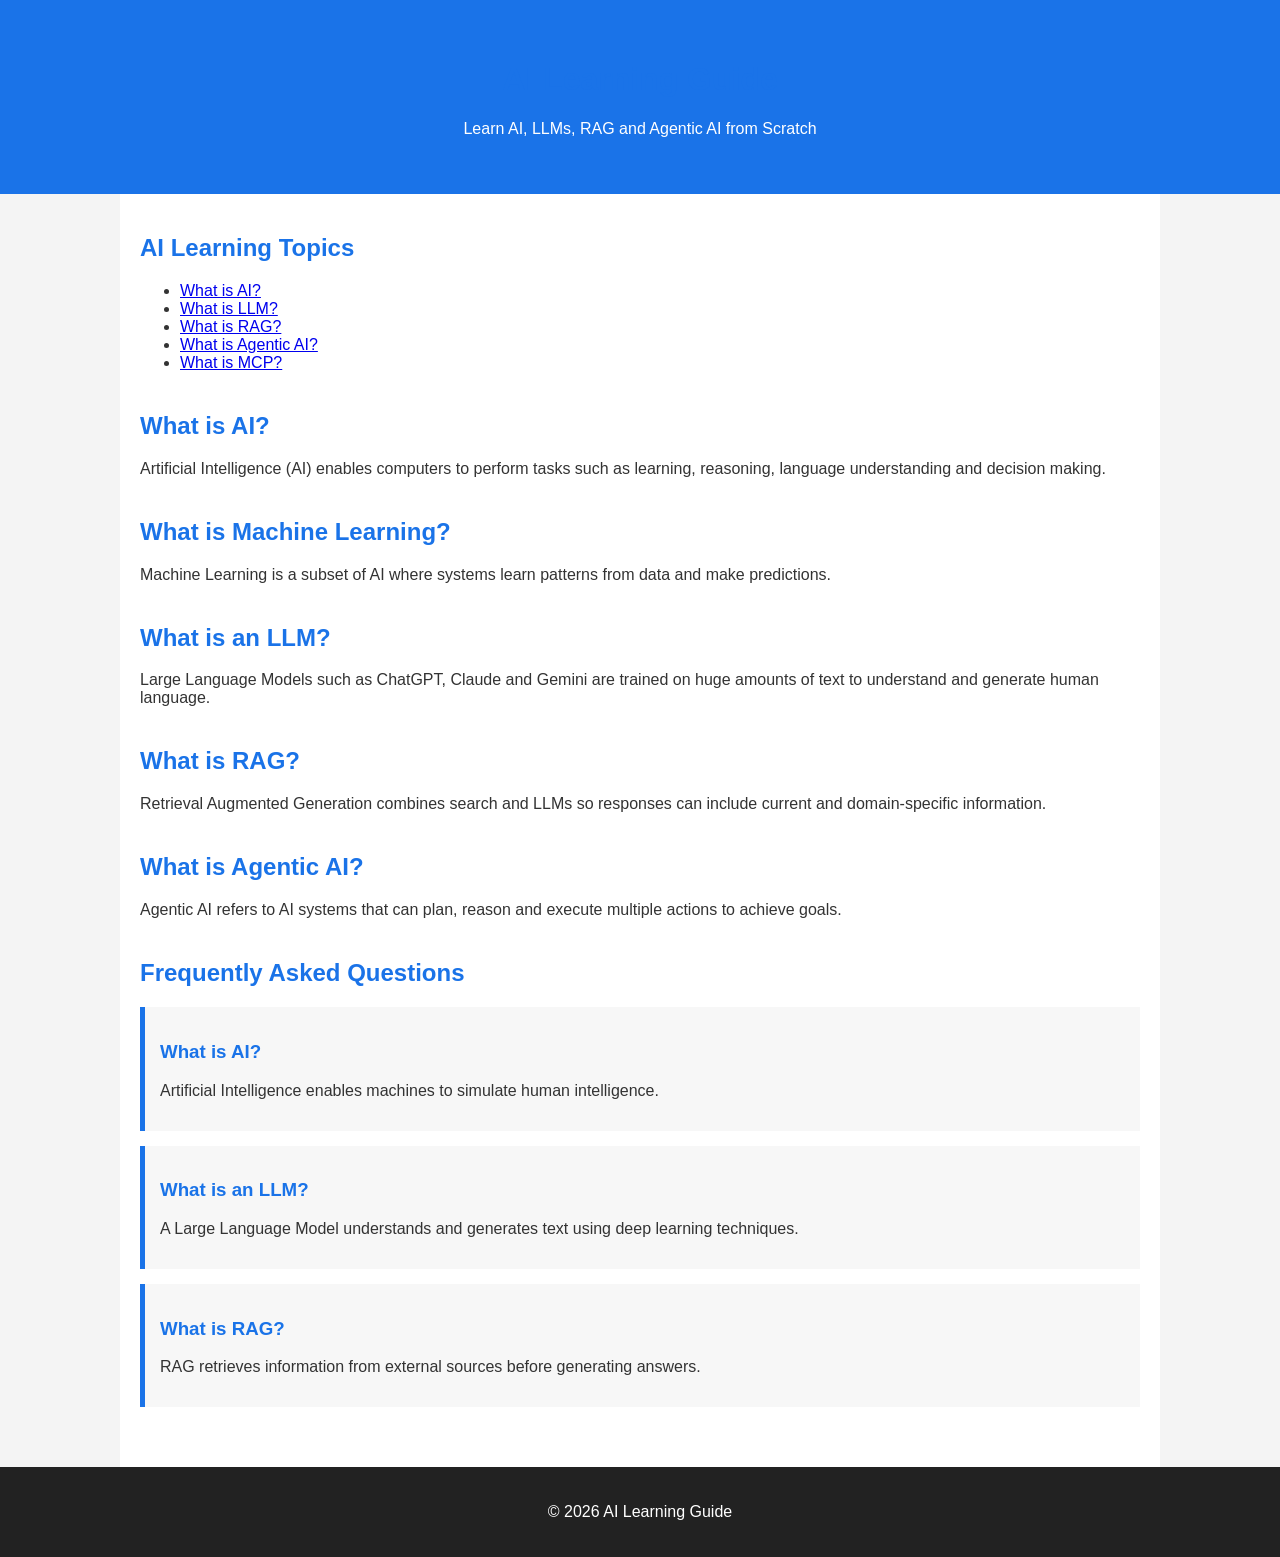
<file: index.html>
<!DOCTYPE html>
<html lang="en">

<head>

<meta charset="UTF-8">
<meta name="viewport" content="width=device-width, initial-scale=1.0">

<title>AI Learning Guide | Learn AI, LLM, RAG and Agents</title>

<meta name="description"
content="Free AI learning guide covering AI, Machine Learning, LLMs, RAG, Prompt Engineering and AI Agents.">

<meta name="keywords"
content="AI, LLM, RAG, Prompt Engineering, AI Agents, Generative AI">

<meta name="author" content="Vinay Kumar Gujja">

<link rel="stylesheet" href="assets/style.css">

<script type="application/ld+json">
{
 "@context": "https://schema.org",
 "@type": "FAQPage",
 "mainEntity": [
   {
     "@type": "Question",
     "name": "What is AI?",
     "acceptedAnswer": {
       "@type": "Answer",
       "text": "Artificial Intelligence is the capability of machines to perform tasks that normally require human intelligence."
     }
   },
   {
     "@type": "Question",
     "name": "What is an LLM?",
     "acceptedAnswer": {
       "@type": "Answer",
       "text": "A Large Language Model is an AI model trained on massive amounts of text to understand and generate language."
     }
   },
   {
     "@type": "Question",
     "name": "What is RAG?",
     "acceptedAnswer": {
       "@type": "Answer",
       "text": "Retrieval Augmented Generation improves AI responses using external knowledge sources."
     }
   }
 ]
}
</script>

</head>

<body>

<header>
<h1>AI Learning Guide</h1>
<p>Learn AI, LLMs, RAG and Agentic AI from Scratch</p>
</header>

<main>
<section>

<h2>AI Learning Topics</h2>

<ul>
<li><a href="what-is-ai.html">What is AI?</a></li>
<li><a href="what-is-llm.html">What is LLM?</a></li>
<li><a href="what-is-rag.html">What is RAG?</a></li>
<li><a href="what-is-agentic-ai.html">What is Agentic AI?</a></li>
<li><a href="what-is-mcp.html">What is MCP?</a></li>
</ul>

</section>
<section>
<h2>What is AI?</h2>
<p>
Artificial Intelligence (AI) enables computers to perform tasks such as learning,
reasoning, language understanding and decision making.
</p>
</section>

<section>
<h2>What is Machine Learning?</h2>
<p>
Machine Learning is a subset of AI where systems learn patterns from data and make predictions.
</p>
</section>

<section>
<h2>What is an LLM?</h2>
<p>
Large Language Models such as ChatGPT, Claude and Gemini are trained on huge amounts of text
to understand and generate human language.
</p>
</section>

<section>
<h2>What is RAG?</h2>
<p>
Retrieval Augmented Generation combines search and LLMs so responses can include current
and domain-specific information.
</p>
</section>

<section>
<h2>What is Agentic AI?</h2>
<p>
Agentic AI refers to AI systems that can plan, reason and execute multiple actions to
achieve goals.
</p>
</section>

<section>
<h2>Frequently Asked Questions</h2>

<div class="faq">
<h3>What is AI?</h3>
<p>
Artificial Intelligence enables machines to simulate human intelligence.
</p>
</div>

<div class="faq">
<h3>What is an LLM?</h3>
<p>
A Large Language Model understands and generates text using deep learning techniques.
</p>
</div>

<div class="faq">
<h3>What is RAG?</h3>
<p>
RAG retrieves information from external sources before generating answers.
</p>
</div>

</section>

</main>

<footer>
<p>© 2026 AI Learning Guide</p>
</footer>

</body>
</html>
</file>
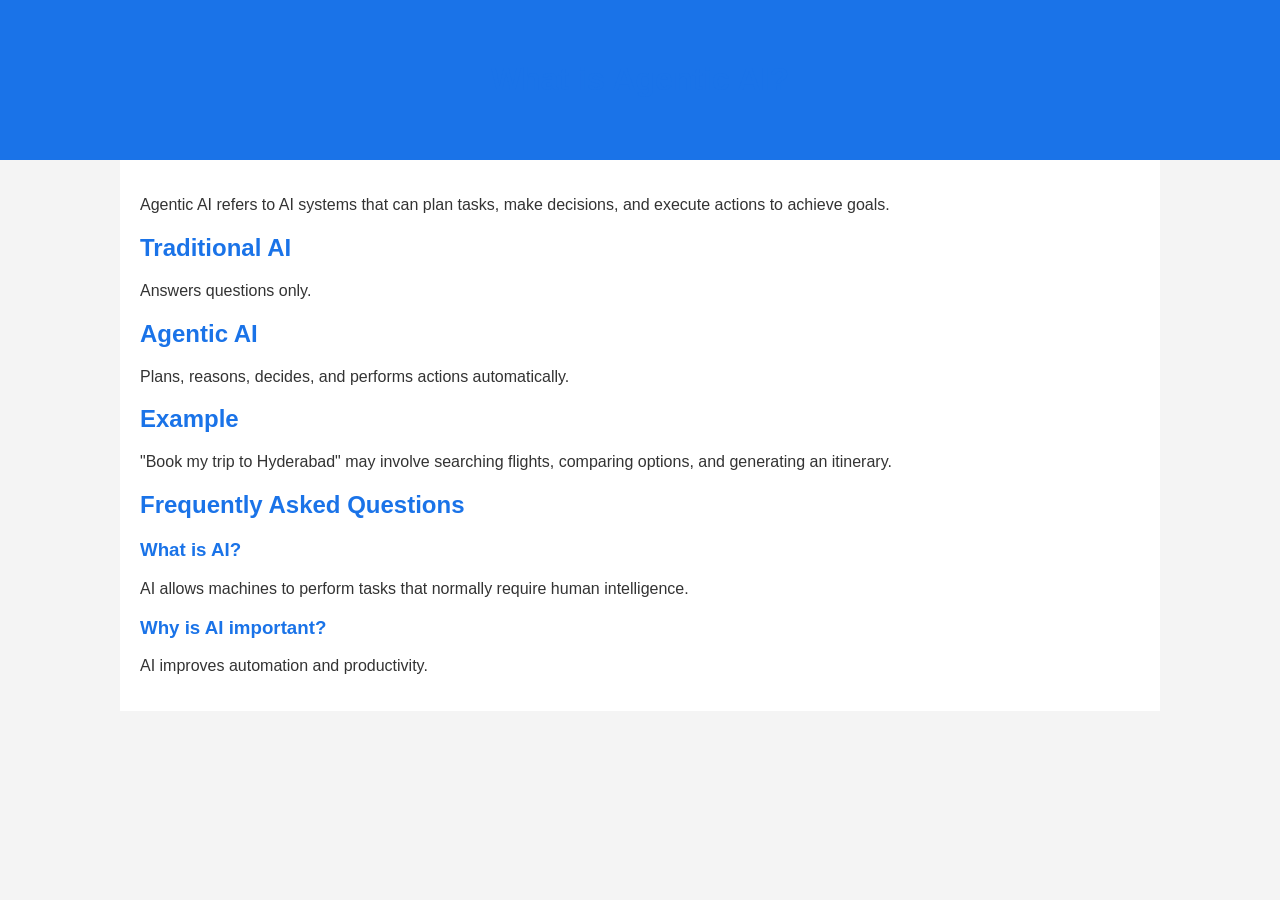
<file: what-is-agentic-ai.html>
<!DOCTYPE html>
<html lang="en">
<head>

<meta charset="UTF-8">
<meta name="viewport" content="width=device-width, initial-scale=1.0">

<title>What is Agentic AI?</title>

<meta name="description"
content="Understand Agentic AI with examples.">

<link rel="stylesheet" href="assets/style.css">
<script type="application/ld+json">
{
 "@context":"https://schema.org",
 "@type":"FAQPage"
}
</script>
</head>

<body>

<header>
<h1>What is Agentic AI?</h1>
</header>

<main>

<p>
Agentic AI refers to AI systems that can plan tasks, make decisions, and execute actions to achieve goals.
</p>

<h2>Traditional AI</h2>

<p>
Answers questions only.
</p>

<h2>Agentic AI</h2>

<p>
Plans, reasons, decides, and performs actions automatically.
</p>

<h2>Example</h2>

<p>
"Book my trip to Hyderabad" may involve searching flights, comparing options, and generating an itinerary.
</p>
<h2>Frequently Asked Questions</h2>

<h3>What is AI?</h3>
<p>AI allows machines to perform tasks that normally require human intelligence.</p>

<h3>Why is AI important?</h3>
<p>AI improves automation and productivity.</p>
<p><a href="indexck to Home</a></p>

</main>

</body>
</html>
</file>
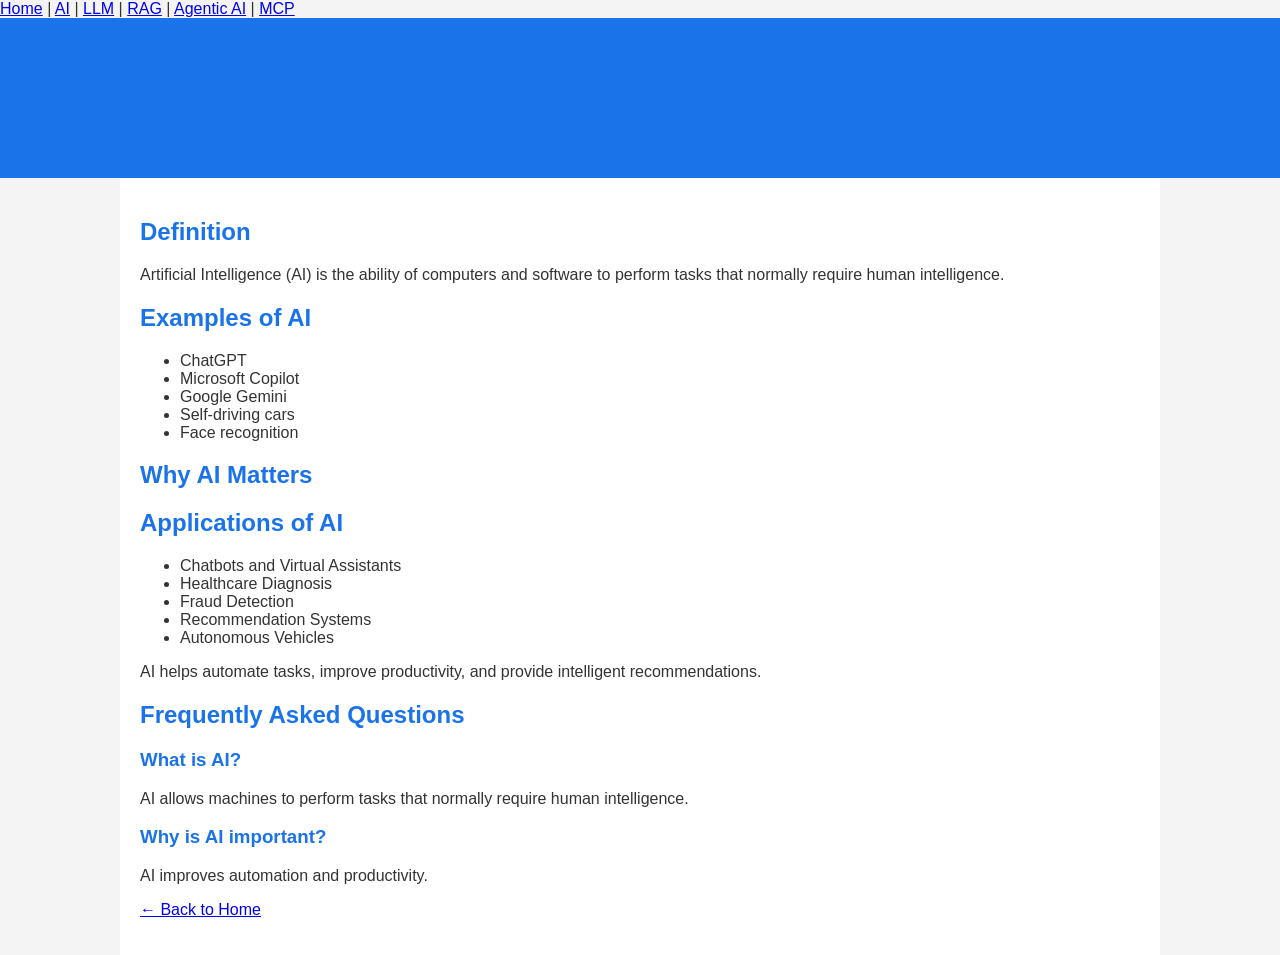
<file: what-is-ai.html>
<!DOCTYPE html>
<html lang="en">

<head>
    <meta charset="UTF-8">
    <meta name="viewport" content="width=device-width, initial-scale=1.0">

    <title>What is AI? Complete Beginner Guide</title>

    <meta name="description"
        content="Learn what Artificial Intelligence is with simple examples.">

<link rel="stylesheet" href="assets/style.css">
<script type="application/ld+json">
{
  "@context":"https://schema.org",
  "@type":"FAQPage",
  "mainEntity":[
    {
      "@type":"Question",
      "name":"What is AI?",
      "acceptedAnswer":{
        "@type":"Answer",
        "text":"Artificial Intelligence allows machines and software to perform tasks that normally require human intelligence."
      }
    },
    {
      "@type":"Question",
      "name":"Why is AI important?",
      "acceptedAnswer":{
        "@type":"Answer",
        "text":"AI helps automate tasks, improve productivity, and support decision making."
      }
    }
  ]
}
</script>

</head>

<body>
<nav>
    <a href="index.html">Home</a> |
    <a href="what-is-ai.html">AI</a> |
    <a href="what-is-llm.html">LLM</a> |
    <a href="what-is-rag.html">RAG</a> |
    <a href="what-is-agentic-ai.html">Agentic AI</a> |
    <a href="what-is-mcp.html">MCP</a>
</nav>
    <header>
        <h1>What is Artificial Intelligence (AI)?</h1>
    </header>

    <main>

        <h2>Definition</h2>

        <p>
            Artificial Intelligence (AI) is the ability of computers and software
            to perform tasks that normally require human intelligence.
        </p>

        <h2>Examples of AI</h2>

        <ul>
            <li>ChatGPT</li>
            <li>Microsoft Copilot</li>
            <li>Google Gemini</li>
            <li>Self-driving cars</li>
            <li>Face recognition</li>
        </ul>

        <h2>Why AI Matters</h2>
        <h2>Applications of AI</h2>

<ul>
    <li>Chatbots and Virtual Assistants</li>
    <li>Healthcare Diagnosis</li>
    <li>Fraud Detection</li>
    <li>Recommendation Systems</li>
    <li>Autonomous Vehicles</li>
</ul>

        <p>
            AI helps automate tasks, improve productivity, and provide intelligent recommendations.
        </p>
<h2>Frequently Asked Questions</h2>

<h3>What is AI?</h3>
<p>AI allows machines to perform tasks that normally require human intelligence.</p>

<h3>Why is AI important?</h3>
<p>AI improves automation and productivity.</p>
        <p>
            <a href="index.html">← Back to Home</a>
        </p>

    </main>

</body>

</html>
</file>
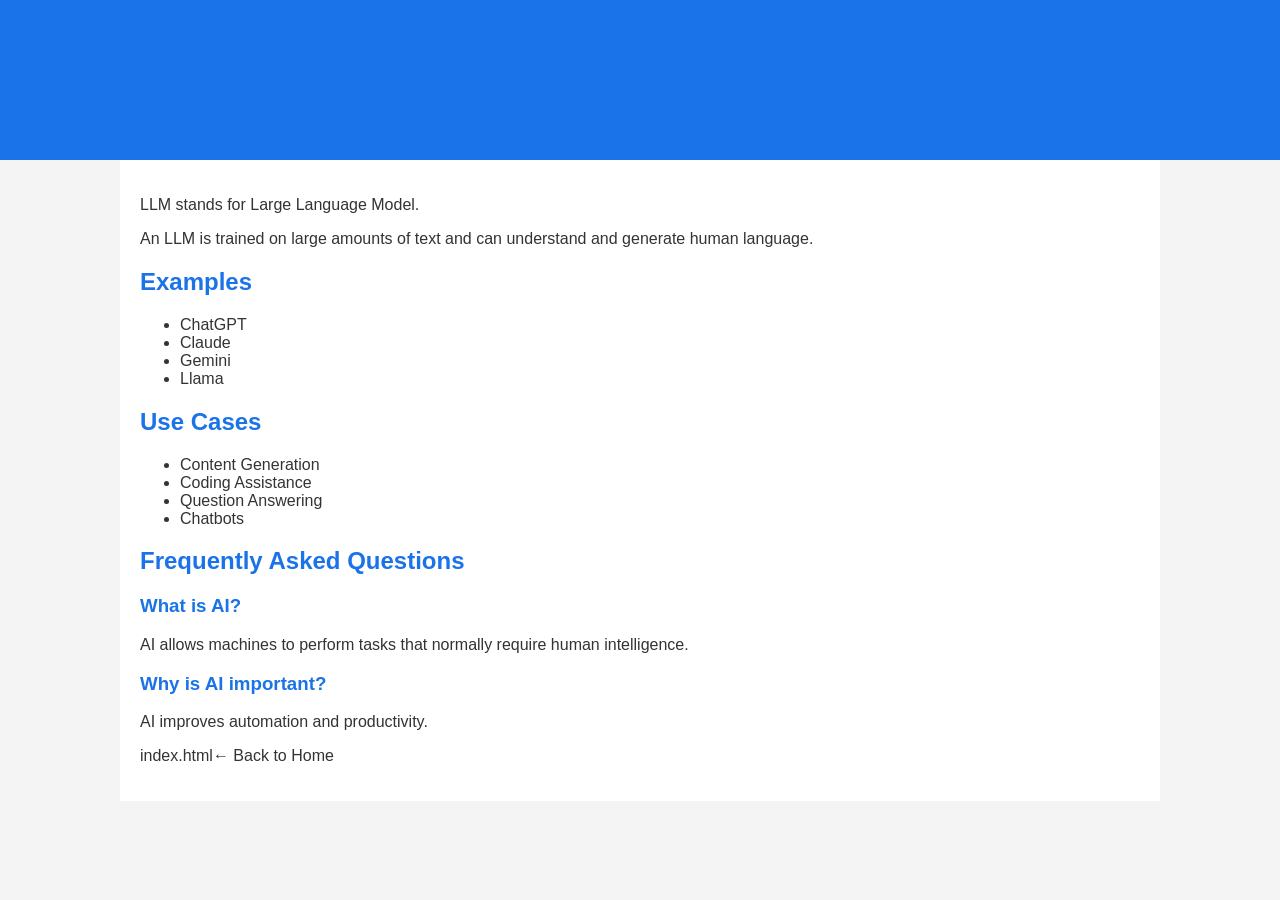
<file: what-is-llm.html>
<!DOCTYPE html>
<html lang="en">
<head>

<meta charset="UTF-8">
<meta name="viewport" content="width=device-width, initial-scale=1.0">

<title>What is an LLM?</title>

<meta name="description"
content="Learn what a Large Language Model (LLM) is.">

<link rel="stylesheet" href="assets/style.css">

<script type="application/ld+json">
{
 "@context": "https://schema.org",
 "@type": "FAQPage",
 "mainEntity": [
   {
     "@type": "Question",
     "name": "What is AI?",
     "acceptedAnswer": {
       "@type": "Answer",
       "text": "Artificial Intelligence is the capability of machines to perform tasks that normally require human intelligence."
     }
   },
   {
     "@type": "Question",
     "name": "What is an LLM?",
     "acceptedAnswer": {
       "@type": "Answer",
       "text": "A Large Language Model is an AI model trained on massive amounts of text to understand and generate language."
     }
   },
   {
     "@type": "Question",
     "name": "What is RAG?",
     "acceptedAnswer": {
       "@type": "Answer",
       "text": "Retrieval Augmented Generation improves AI responses using external knowledge sources."
     }
   }
 ]
}
</script> 
</head>

<body>

<header>
<h1>What is an LLM?</h1>
</header>

<main>

<p>
LLM stands for Large Language Model.
</p>

<p>
An LLM is trained on large amounts of text and can understand and generate human language.
</p>

<h2>Examples</h2>

<ul>
<li>ChatGPT</li>
<li>Claude</li>
<li>Gemini</li>
<li>Llama</li>
</ul>

<h2>Use Cases</h2>

<ul>
<li>Content Generation</li>
<li>Coding Assistance</li>
<li>Question Answering</li>
<li>Chatbots</li>
</ul>
<h2>Frequently Asked Questions</h2>

<h3>What is AI?</h3>
<p>AI allows machines to perform tasks that normally require human intelligence.</p>

<h3>Why is AI important?</h3>
<p>AI improves automation and productivity.</p>
<p>index.html← Back to Home</a></p>

</main>

</body>
</html>
</file>
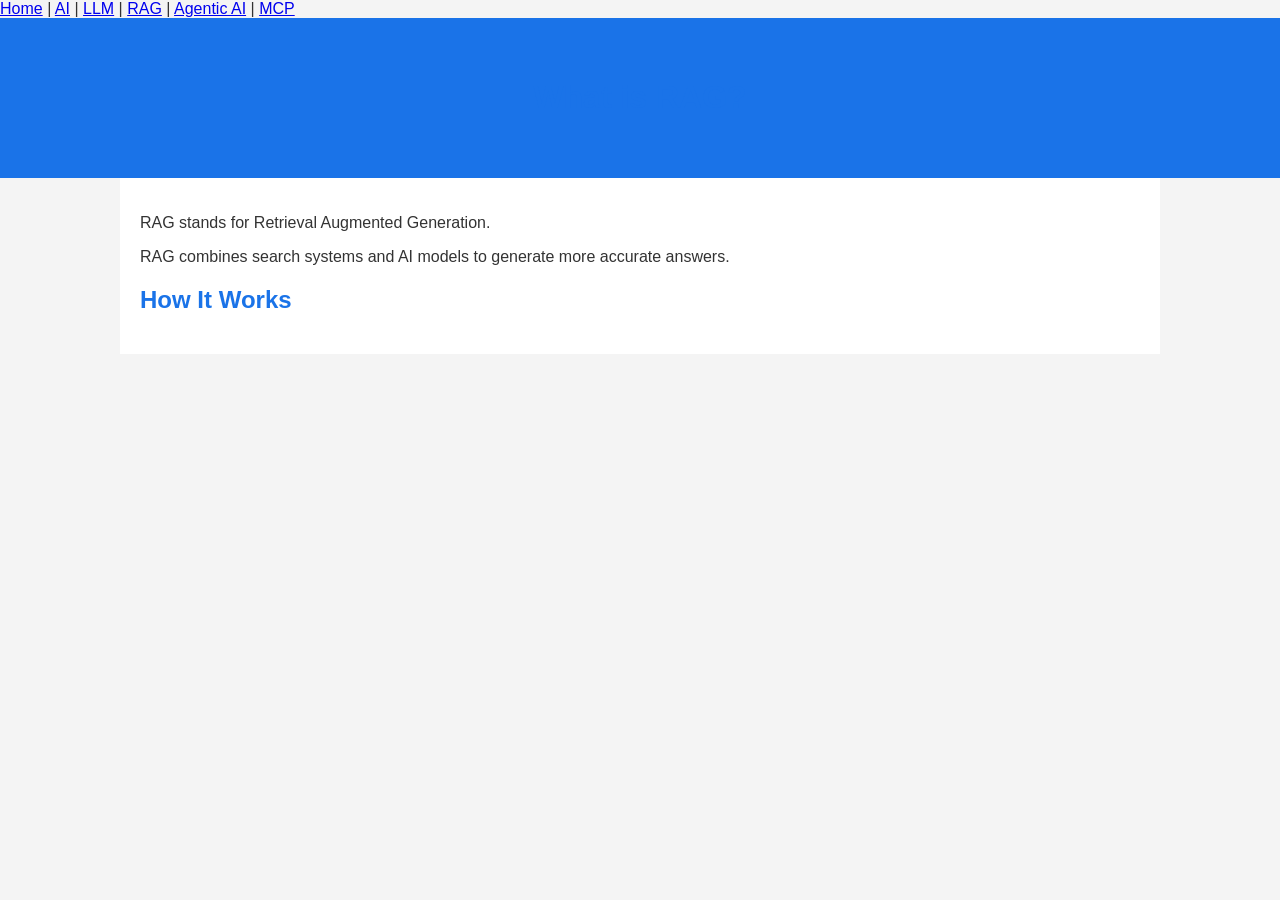
<file: what-is-rag.html>
<!DOCTYPE html>
<html lang="en">

<head>

    <meta charset="UTF-8">
    <meta name="viewport" content="width=device-width, initial-scale=1.0">

    <title>What is RAG?</title>
<link rel="stylesheet" href="assets/style.css">
    <meta name="description"
        content="Learn what Retrieval Augmented Generation (RAG) is and how it works.">

    <script type="application/ld+json">
    {
      "@context":"https://schema.org",
      "@type":"FAQPage",
      "mainEntity":[
        {
          "@type":"Question",
          "name":"What is RAG?",
          "acceptedAnswer":{
            "@type":"Answer",
            "text":"RAG stands for Retrieval Augmented Generation. It combines information retrieval and Large Language Models."
          }
        },
        {
          "@type":"Question",
          "name":"Why is RAG important?",
          "acceptedAnswer":{
            "@type":"Answer",
            "text":"RAG helps AI systems provide more accurate and up-to-date answers."
          }
        }
      ]
    }
    </script>

</head>

<body>

    <nav>
        <a href="index.html">Home</a> |
        <a href="what-is-ai.html">AI</a> |
        <a href="what-is-llm.html">LLM</a> |
        <a href="what-is-rag.html">RAG</a> |
        <a href="what-is-agentic-ai.html">Agentic AI</a> |
        <a href="what-is-mcp.html">MCP</a>
    </nav>

    <header>
        <h1>What is RAG?</h1>
    </header>

    <main>

        <p>
            RAG stands for Retrieval Augmented Generation.
        </p>

        <p>
            RAG combines search systems and AI models to generate more accurate answers.
        </p>

        <h2>How It Works</h2>

        <ol>
</file>
<file: assets/style.css>
body {
    font-family: Arial, sans-serif;
    margin: 0;
    background: #f4f4f4;
    color: #333;
}

header {
    background: #1a73e8;
    color: white;
    text-align: center;
    padding: 40px;
}

main {
    max-width: 1000px;
    margin: auto;
    background: white;
    padding: 20px;
}

section {
    margin-bottom: 40px;
}

h1,
h2,
h3 {
    color: #1a73e8;
}

.faq {
    padding: 15px;
    margin-bottom: 15px;
    background: #f7f7f7;
    border-left: 5px solid #1a73e8;
}

footer {
    background: #222;
    color: white;
    text-align: center;
    padding: 20px;
}
</file>
